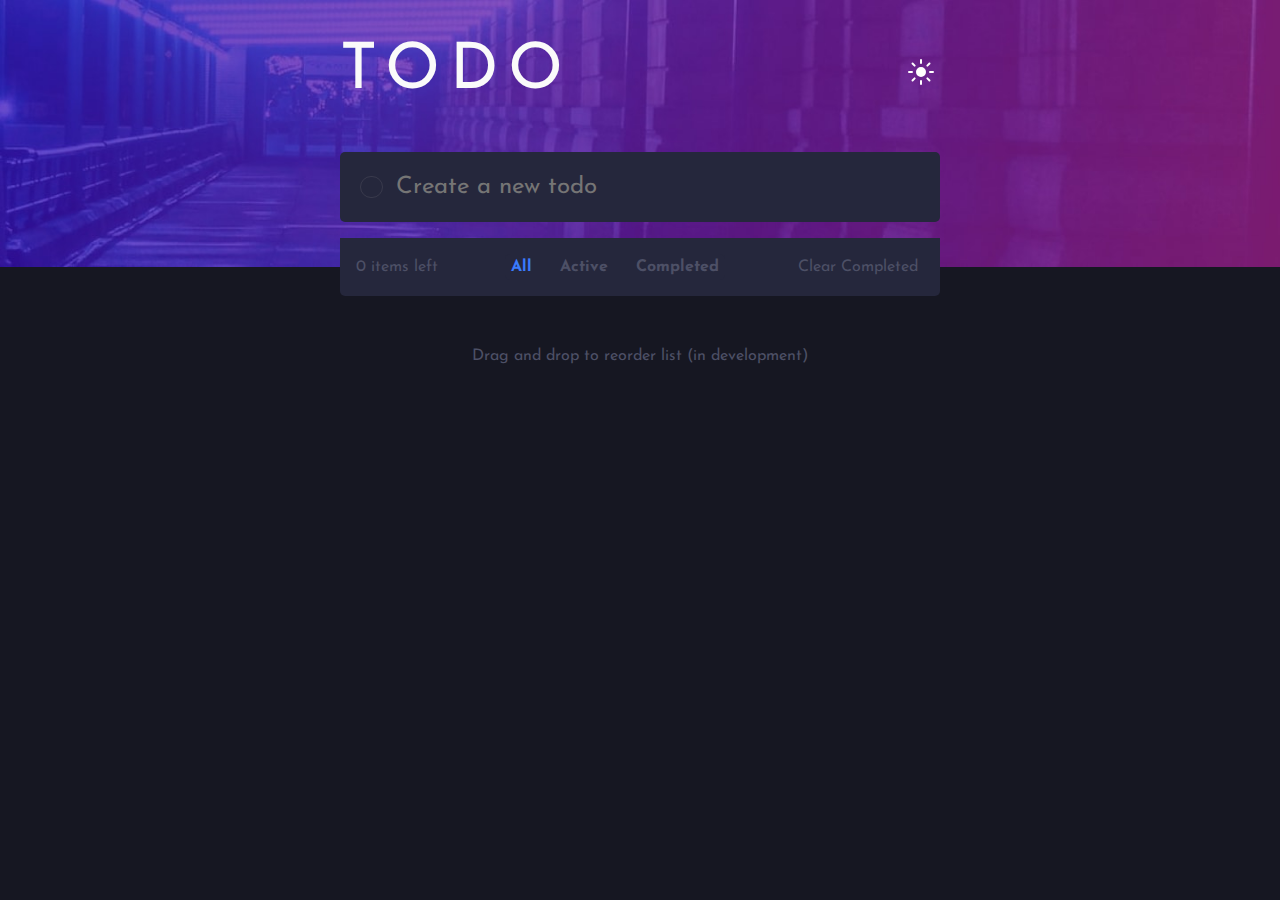
<file: index.html>
<!DOCTYPE html>
<html lang="en">
<head>
  <meta charset="UTF-8">
  <meta name="viewport" content="width=device-width, initial-scale=1.0"> 
  <link rel="preconnect" href="https://fonts.googleapis.com">
  <link rel="preconnect" href="https://fonts.gstatic.com" crossorigin>
  <link href="https://fonts.googleapis.com/css2?family=Josefin+Sans:wght@400;700&display=swap" rel="stylesheet">
  <link rel="icon" type="image/png" sizes="32x32" href="./images/favicon-32x32.png">
  <link rel="stylesheet" href="css/index.css">
  <title>Todo app</title>
  <script src="app.js" defer></script>
</head>
<body>
  <main>
    <div class="topWrapper">
      <h1>Todo</h1>
      <button class="themeSwitcher">
        <img class="themeIcon" src="assets/images/icon-sun.svg" alt="">
      </button>
    </div>
      <form action="" method="" class="newTodoWrapper">
        <input type="checkbox" name="newTodoCheckbox" disabled id="newTodoCheckbox">
        <input type="text" name="newTodoInput" id="newTodoInput" placeholder="Create a new todo">
      </form>
      <div>
        <ul class="todoList">
        </ul>
        <div class="filtersAndLastItem desktopOnly">
            <p id="itemsLeftDesktop">0 items left</p>
            <div class="filters">
              <button id="filterAllDesktop" class="filter chosenFilter">All</button>
              <button id="filterActiveDesktop" class="filter">Active</button>
              <button id="filterCompletedDesktop" class="filter">Completed</button>
            </div>
            <button class="clearCompletedDesktop">Clear Completed</button>
        </div>
        <div class="lastListItem mobileOnly">
          <p id="itemsLeftMobile">0 items left</p>
          <button class="clearCompletedMobile">Clear Completed</button>
        </div>
      </div>
      
      <div class="filters mobileOnly">
        <button id="filterAllMobile" class="chosenFilter filter">All</button>
        <button id="filterActiveMobile" class="filter">Active</button>
        <button id="filterCompletedMobile" class="filter">Completed</button>
      </div>
    <p class="bottomParagraph">Drag and drop to reorder list (in development)</p>
  </main>
</body>
</html>
</file>
<file: css/index.css>
:root {
  --light-900:hsl(0, 0%, 98%);
  --light-700:hsl(236, 33%, 92%);
  --light-600:hsl(233, 11%, 84%);
  --light-500:hsl(236, 9%, 61%);
  --light-400:hsl(235, 19%, 35%);
  --dark-700:hsl(236, 33%, 92%);
  --dark-600:hsl(234, 39%, 85%);
  --dark-500:hsl(234, 11%, 52%);
  --dark-400:hsl(233, 14%, 35%);
  --dark-300:hsl(237, 14%, 26%);
  --dark-200:hsl(235, 24%, 19%);
  --dark-100:hsl(235, 21%, 11%);
  --neutral-700:hsl(236, 33%, 92%);
  --neutral-600:hsl(234, 39%, 85%);
  --neutral-500:hsl(234, 11%, 52%);
  --neutral-400:hsl(233, 14%, 35%);
  --neutral-300:hsl(237, 14%, 26%);
  --neutral-200:hsl(235, 24%, 19%);
  --neutral-100:hsl(235, 21%, 11%);
  --primary-500:hsl(220, 98%, 61%);
  --primary-400:linear-gradient hsl(192, 100%, 67%) to hsl(280, 87%, 65%);
}

body {
  font-size: 100%;
  display: flex;
  flex-direction: column;
  font-family: "Josefin Sans", sans-serif;
  background-color: var(--neutral-100);
}

/* Box sizing rules */
*,
*::before,
*::after {
  box-sizing: border-box;
}

/* Remove default margin */
body,
h1,
h2,
h3,
h4,
p,
figure,
blockquote,
dl,
dd {
  margin: 0;
}

/* Remove list styles on ul, ol elements with a list role, which suggests default styling will be removed */
ul[role=list],
ol[role=list] {
  list-style: none;
}

/* Set core root defaults */
html:focus-within {
  scroll-behavior: smooth;
}

/* Set core body defaults */
body {
  min-height: 100vh;
  text-rendering: optimizeSpeed;
  line-height: 1.5;
}

/* A elements that don't have a class get default styles */
a:not([class]) {
  text-decoration-skip-ink: auto;
}

/* Make images easier to work with */
img,
picture {
  max-width: 100%;
  display: block;
}

/* Inherit fonts for inputs and buttons */
input,
button,
textarea,
select {
  font: inherit;
}

/* Remove all animations, transitions and smooth scroll for people that prefer not to see them */
@media (prefers-reduced-motion: reduce) {
  html:focus-within {
    scroll-behavior: auto;
  }
  *,
  *::before,
  *::after {
    animation-duration: 0.01ms !important;
    animation-iteration-count: 1 !important;
    transition-duration: 0.01ms !important;
    scroll-behavior: auto !important;
  }
}
body {
  background-image: url(../assets/images/bg-mobile-dark.jpg);
  background-repeat: no-repeat;
  background-size: contain;
  background-position: top center;
  align-items: center;
}

main {
  display: flex;
  flex-direction: column;
  width: 90vw;
}

.topWrapper {
  display: flex;
  flex-direction: row;
  justify-content: space-between;
  margin-top: 1.5rem;
}
.topWrapper h1 {
  color: var(--light-900);
  font-weight: 400;
  text-transform: uppercase;
  letter-spacing: 10px;
  font-size: clamp(2rem, 10vw, 4rem);
}

.themeSwitcher {
  background: transparent;
  border: 0;
}

.newTodoWrapper {
  display: flex;
  align-items: center;
  background-color: var(--neutral-200);
  padding: 1rem;
  border-radius: 5px;
  margin-top: 2rem;
}

#newTodoCheckbox {
  border-radius: 100px;
  width: 1.5rem;
  border: 0;
  aspect-ratio: 1;
  height: 50%;
  border: 1px solid var(--neutral-300);
  appearance: none;
}

#newTodoInput {
  display: flex;
  align-items: center;
  width: 100%;
  background-color: var(--neutral-200);
  border: 0;
  margin-left: 0.5rem;
  font-size: clamp(0.75rem, 4vw, 1.5rem);
  text-align: left;
  color: var(--neutral-700);
}

.todoList {
  padding-inline-start: 0;
  list-style: none;
  margin-block: 0;
  margin-block-start: 1rem;
}
.todoList li:first-child {
  border-top-right-radius: 5px;
  border-top-left-radius: 5px;
}
.todoList .todo {
  background-color: var(--neutral-200);
  display: flex;
  padding: 1rem;
  border-bottom: 1px solid var(--neutral-400);
}
.todoList .todo input {
  accent-color: red;
  border: 1px solid red;
  aspect-ratio: 1;
  width: 1.5rem;
}
.todoList .todo p {
  display: flex;
  align-items: center;
  margin-left: 0.5rem;
  color: var(--neutral-600);
}
.todoList .todo p:hover, .todoList .todo p:focus {
  cursor: pointer;
}
.todoList .todo button {
  border: 0;
  background: transparent;
  margin-left: auto;
}
.todoList .todo button:hover, .todoList .todo button:focus {
  cursor: pointer;
}

.lastListItem {
  display: flex;
  flex-direction: row;
  justify-content: space-between;
  background-color: var(--neutral-200);
  padding: 1rem;
  border-bottom-right-radius: 5px;
  border-bottom-left-radius: 5px;
  border: 0;
  margin-bottom: 1rem;
}
.lastListItem p, .lastListItem button {
  color: var(--neutral-600);
  font-size: clamp(0.75rem, 3vw, 1.5rem);
  border: 0;
  background: transparent;
}

.filters {
  display: flex;
  padding: 1rem;
  background-color: var(--neutral-200);
  justify-content: center;
  gap: 1rem;
  border-radius: 5px;
}
.filters button {
  border: 0;
  background: transparent;
  color: var(--neutral-400);
  font-weight: 700;
}
.filters button:hover, .filters button:focus {
  cursor: pointer;
  color: var(--neutral-700) !important;
  transition: 300ms ease-in-out;
}

.chosenFilter {
  color: var(--primary-500) !important;
}

.bottomParagraph {
  margin-inline: auto;
  color: var(--neutral-400);
  padding: 3rem;
}

.desktopOnly {
  display: none;
}

.mobileOnly {
  display: flex;
}

.round {
  position: relative;
}

.round label {
  background-color: #fff;
  border: 1px solid;
  border-radius: 50%;
  cursor: pointer;
  height: 28px;
  left: 0;
  position: absolute;
  top: 0;
  width: 28px;
}
.round label:hover, .round label:focus {
  border: 1px solid linear-gradient(100deg, hsl(192, 100%, 67%) 0%, hsl(280, 87%, 65%) 100%);
}

.round label:after {
  border: 2px solid #fff;
  border-top: none;
  border-right: none;
  content: "";
  height: 6px;
  left: 7px;
  opacity: 0;
  position: absolute;
  top: 8px;
  transform: rotate(-45deg);
  width: 12px;
}

.round input[type=checkbox] {
  visibility: hidden;
}

.round input[type=checkbox]:checked + label {
  background-image: linear-gradient(135deg, hsl(192, 100%, 67%) 0%, hsl(280, 87%, 65%) 100%);
  border-image: linear-gradient(100deg, hsl(192, 100%, 67%) 0%, hsl(280, 87%, 65%) 100%);
}

.round input[type=checkbox]:checked + label:after {
  opacity: 1;
}

.todo:has(input:checked) p {
  text-decoration: line-through;
  color: var(--neutral-400);
}

@media only screen and (min-width: 650px) {
  main {
    max-width: 600px;
  }
}
@media only screen and (min-width: 768px) {
  body {
    background-image: url(../assets/images/bg-desktop-dark.jpg);
  }
  .todo p {
    font-size: clamp(1rem, 1.5vw, 1.5rem);
    font-weight: 400;
    padding-left: 1rem;
  }
  .lastListItem p, .lastListItem button {
    font-size: clamp(0.75rem, 1.25vw, 1.25rem);
  }
  .lastListItem {
    border-radius: 0;
    border-bottom: 1px solid var(--neutral-400);
    margin-bottom: 0;
  }
  .desktopOnly {
    display: flex;
  }
  .mobileOnly {
    display: none;
  }
  .filtersAndLastItem {
    color: var(--neutral-400);
    display: flex;
    flex-direction: row;
    justify-content: space-between;
    align-items: center;
    background-color: var(--neutral-200);
    border-bottom-left-radius: 5px;
    border-bottom-right-radius: 5px;
    padding: 1rem;
  }
  .filtersAndLastItem .clearCompletedDesktop,
  .filtersAndLastItem .clearCompletedMobile {
    border: 0;
    background: transparent;
    color: var(--neutral-400);
  }
  .filtersAndLastItem .filters {
    padding: 0;
  }
}
</file>
